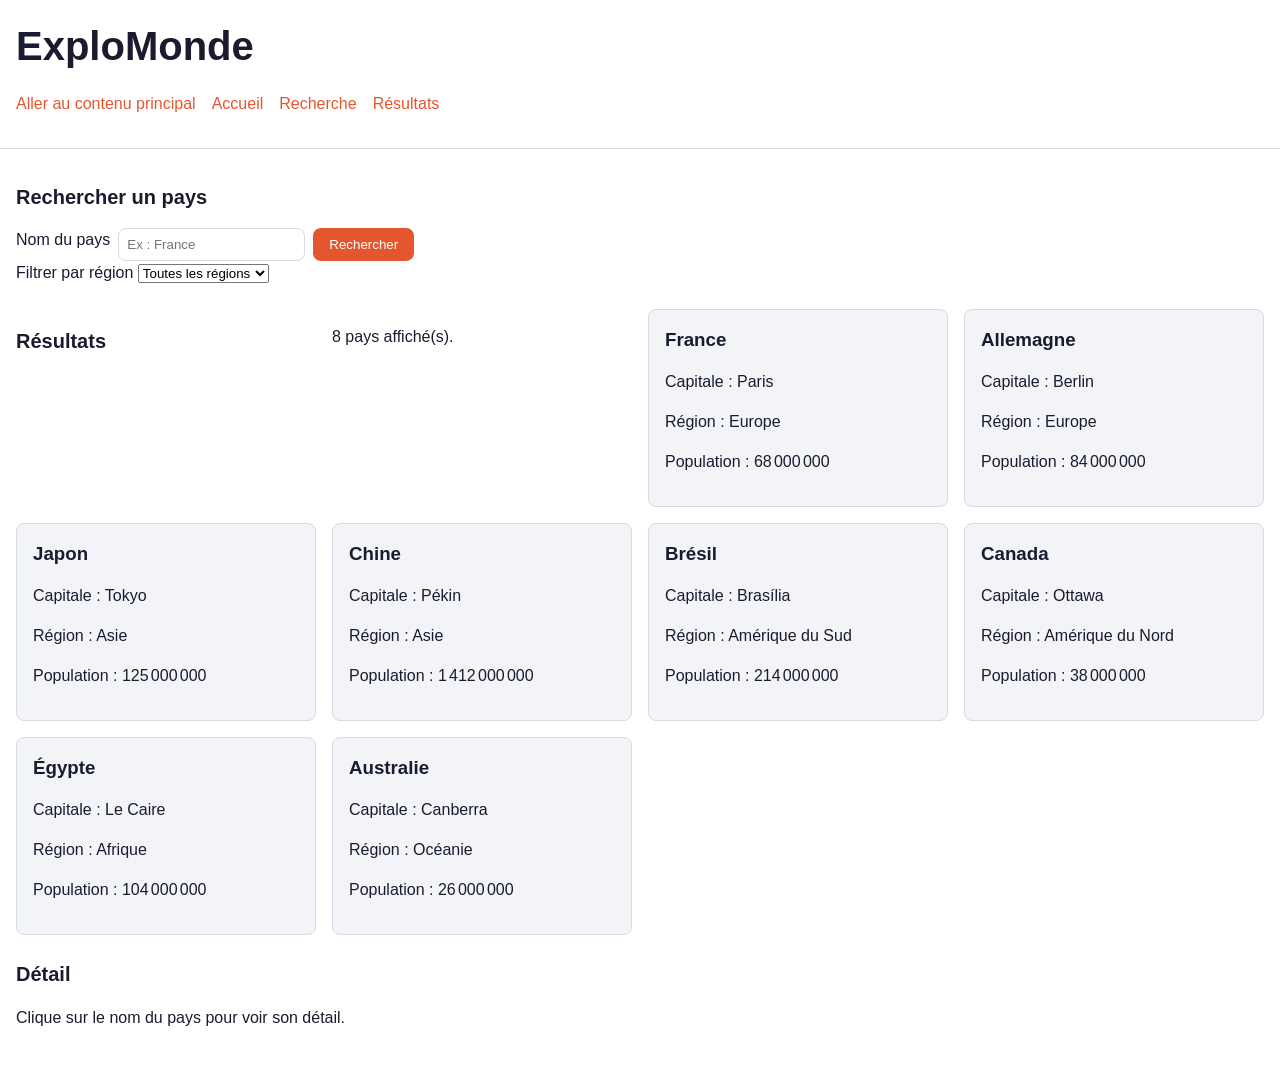
<file: HTML/index.html>
<!doctype html>
<html lang="fr">
  <head>
    <meta charset="UTF-8" />
    <meta name="viewport" content="width=device-width, initial-scale=1.0" />
    <title>ExploMonde</title>
    <link rel="stylesheet" href="/CSS/token.css" />
    <link rel="stylesheet" href="/CSS/base.css" />
    <link rel="stylesheet" href="/CSS/componant.css" />
  </head>
  <body>
    <header>
      <h1>ExploMonde</h1>
      <nav>
        <ul>
          <li><a href="#main-content">Aller au contenu principal</a></li>
          <li><a href="#accueil">Accueil</a></li>
          <li><a href="#recherche">Recherche</a></li>
          <li><a href="#resultats">Résultats</a></li>
        </ul>
      </nav>
    </header>

    <main id="main-content">
      <section id="recherche">
        <h2>Rechercher un pays</h2>
        <form>
          <label for="pays">Nom du pays</label>
          <input type="text" id="pays" name="pays" placeholder="Ex : France" />
          <button type="submit">Rechercher</button>
        </form>

        <label for="filtre-region">Filtrer par région</label>
        <select id="filtre-region">
          <option value="toutes">Toutes les régions</option>
          <option value="Europe">Europe</option>
          <option value="Asie">Asie</option>
          <option value="Amérique du Nord">Amérique du Nord</option>
          <option value="Amérique du Sud">Amérique du Sud</option>
          <option value="Afrique">Afrique</option>
          <option value="Océanie">Océanie</option>
        </select>
      </section>

      <section id="resultats">
        <h2>Résultats</h2>

        <p role="status">Pays affichés :</p>
      </section>

      <section id="detail-section">
        <h2>Détail</h2>
        <p id="detail">Clique sur le nom du pays pour voir son détail.</p>
      </section>
    </main>

    <script type="module" src="/JS/main.js"></script>
  </body>
</html>
</file>
<file: CSS/token.css>
:root {
  --color-primary: #e4572e;
  --color-bg: #ffffff;
  --color-surface: #f3f4f8;
  --color-text: #1b1b2f;
  --color-border: #d7d9e4;
  --radius-md: 8px;
  --space-1: 8px;
  --space-2: 16px;
  --space-3: 24px;
  --space-4: 40px;
}

@media (prefers-color-scheme: dark) {
  :root {
    --color-bg: #14142b;
    --color-surface: #23233f;
    --color-text: #f2f2f7;
    --color-border: #33334d;
  }
}
</file>
<file: CSS/base.css>
body {
  margin: 0;
  font-family: Arial, sans-serif;
  background-color: var(--color-bg);
  color: var(--color-text);
  line-height: 1.5;
}

h1 {
  font-size: clamp(24px, 5vw, 40px);
  margin: 0;
}

h2 {
  font-size: 20px;
}

h3 {
  margin: 0 0 var(--space-1) 0;
}

a {
  color: var(--color-primary);
}

header {
  padding: var(--space-2);
  border-bottom: 1px solid var(--color-border);
}

nav ul {
  list-style: none;
  padding: 0;
  display: flex;
  gap: var(--space-2);
}

nav a {
  text-decoration: none;
}

main {
  padding: var(--space-2);
}

section {
  margin-bottom: var(--space-3);
}

form {
  display: flex;
  gap: var(--space-1);
}

input[type="text"] {
  padding: var(--space-1);
  border: 1px solid var(--color-border);
  border-radius: var(--radius-md);
}

button {
  padding: var(--space-1) var(--space-2);
  border: none;
  border-radius: var(--radius-md);
  background-color: var(--color-primary);
  color: white;
  cursor: pointer;
}
</file>
<file: CSS/componant.css>
#resultats {
  display: grid;
  grid-template-columns: repeat(auto-fit, minmax(260px, 1fr));
  gap: var(--space-2);
}

article,
article * {
  cursor: pointer;
  user-select: none;
}

article {
  background-color: var(--color-surface);
  border: 1px solid var(--color-border);
  border-radius: var(--radius-md);
  padding: var(--space-2);
}

article:hover {
  border-color: var(--color-primary);
}

.bouton-reessayer {
  padding: var(--space-1) var(--space-2);
  border: none;
  border-radius: var(--radius-md);
  background-color: var(--color-primary);
  color: white;
  cursor: pointer;
}
</file>
